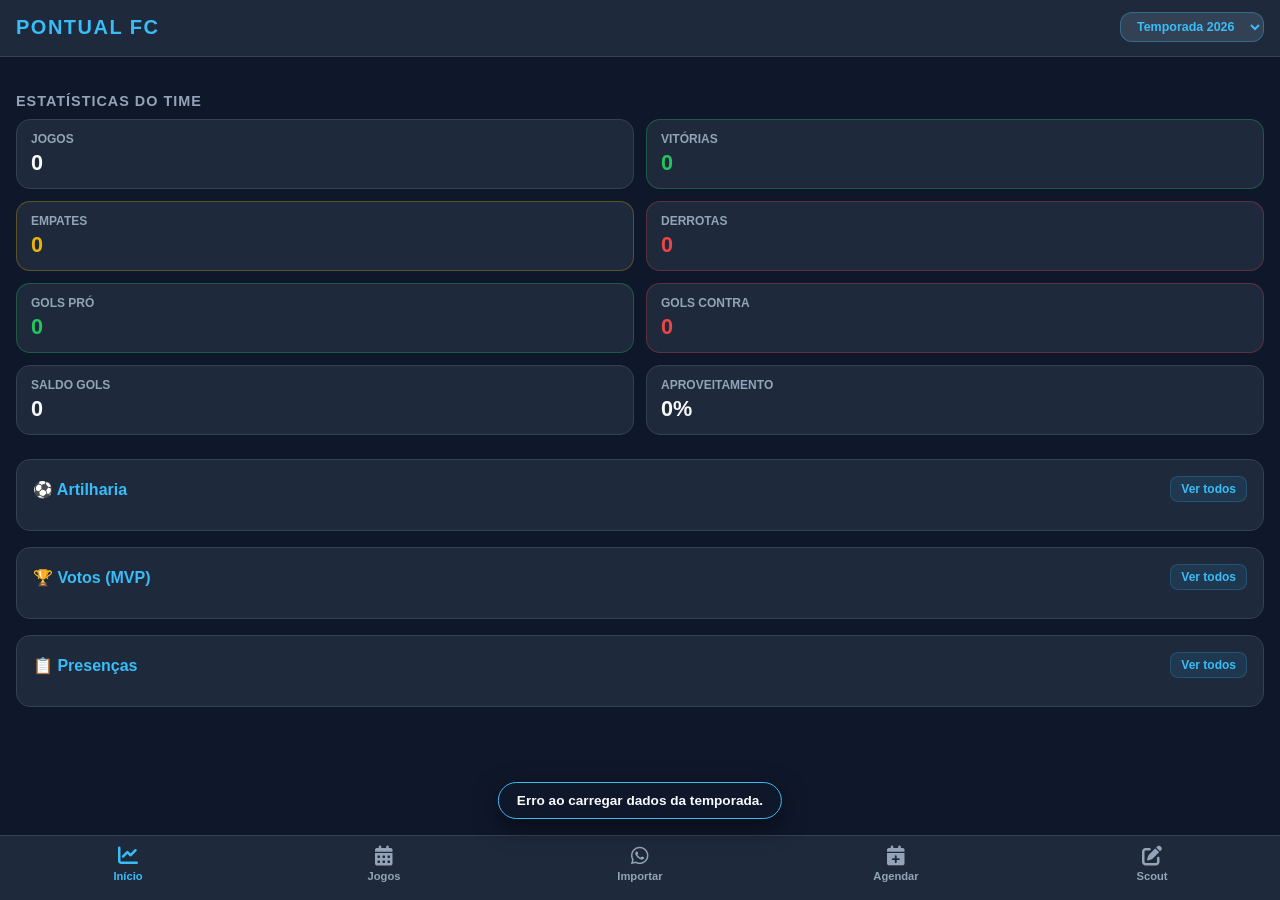
<file: index.html>
<!DOCTYPE html>
<html lang="pt-br">
<head>
    <meta charset="UTF-8">
    <meta name="viewport" content="width=device-width, initial-scale=1.0, maximum-scale=1.0, user-scalable=no, viewport-fit=cover">
    <title>Pontual FC App</title>

    <!-- Configuração PWA Geral & Android -->
    <link rel="manifest" href="manifest.json">
    <meta name="theme-color" content="#000000">

    <!-- Configuração PWA Específica para iPhone (iOS Safari) -->
    <meta name="apple-mobile-web-app-capable" content="yes">
    <meta name="apple-mobile-web-app-status-bar-style" content="black-translucent">
    <meta name="apple-mobile-web-app-title" content="Pontual FC">
    <link rel="apple-touch-icon" href="img/icon-640.png">

    <link rel="stylesheet" href="css/style.css">
    <link rel="stylesheet" href="https://cdnjs.cloudflare.com/ajax/libs/font-awesome/6.4.0/css/all.min.css">
</head>
<body>

    <!-- Header Nativo com Seletor de Temporada -->
    <header class="app-header">
        <span class="app-logo">PONTUAL FC</span>
        <div class="season-selector-wrapper">
            <select id="season-select" class="season-select" onchange="trocarTemporada(this.value)">
                <option value="2026">Temporada 2026</option>
                <option value="2027">Temporada 2027</option>
            </select>
        </div>
    </header>

    <!-- Conteúdo Principal Dinâmico -->
    <main class="app-content">

        <!-- ABA 1: DASHBOARD -->
        <section id="tab-dashboard" class="tab-page active">
            <div id="ultimo-jogo-container"></div>
            <div id="streak-container"></div>

            <div class="section-title">Estatísticas do Time</div>
            <div class="stats-grid">
                <div class="stat-card"><small>Jogos</small><span id="stat-total">0</span></div>
                <div class="stat-card win"><small>Vitórias</small><span id="stat-vitorias">0</span></div>
                <div class="stat-card draw"><small>Empates</small><span id="stat-empates">0</span></div>
                <div class="stat-card loss"><small>Derrotas</small><span id="stat-derrotas">0</span></div>
                <div class="stat-card win"><small>Gols Pró</small><span id="stat-gp">0</span></div>
                <div class="stat-card loss"><small>Gols Contra</small><span id="stat-gc">0</span></div>
                <div class="stat-card" id="card-sg"><small>Saldo Gols</small><span id="stat-sg">0</span></div>
                <div class="stat-card" id="card-aprov"><small>Aproveitamento</small><span id="stat-aprov">0%</span></div>
            </div>

            <div class="rankings-container">
                <div class="rank-card">
                    <div class="rank-header">
                        <h3>⚽ Artilharia</h3>
                        <button class="btn-see-more" onclick="abrirModalRanking('⚽ Artilharia', artilhariaCompleta)">Ver todos</button>
                    </div>
                    <table class="rank-table"><tbody id="lista-gols"></tbody></table>
                </div>

                <!-- Card oculto automaticamente se a temporada não tiver assistências -->
                <div class="rank-card" id="card-ranking-assist" style="display:none;">
                    <div class="rank-header">
                        <h3>👟 Assistências</h3>
                        <button class="btn-see-more" onclick="abrirModalRanking('👟 Assistências', assistenciasCompleta)">Ver todos</button>
                    </div>
                    <table class="rank-table"><tbody id="lista-assist"></tbody></table>
                </div>

                <div class="rank-card">
                    <div class="rank-header">
                        <h3>🏆 Votos (MVP)</h3>
                        <button class="btn-see-more" onclick="abrirModalRanking('🏆 Votos (MVP)', votosCompleta)">Ver todos</button>
                    </div>
                    <table class="rank-table"><tbody id="lista-votos"></tbody></table>
                </div>

                <div class="rank-card">
                    <div class="rank-header">
                        <h3>📋 Presenças</h3>
                        <button class="btn-see-more" onclick="abrirModalRanking('📋 Presenças', presencasCompleta)">Ver todos</button>
                    </div>
                    <table class="rank-table"><tbody id="lista-presencas"></tbody></table>
                </div>
            </div>
        </section>

		<!-- ABA 2: HISTÓRICO DE JOGOS + CONFRONTOS DIRETOS (H2H) -->
        <section id="tab-jogos" class="tab-page">
            <div class="filter-bar-grid">
                <select id="adversario-filter" onchange="filtrarJogos()">
                    <option value="todos">Todos os Adversários</option>
                </select>
                <select id="month-filter" onchange="filtrarJogos()">
                    <option value="todos">Todos os Meses</option>
                    <option value="01">Janeiro</option>
                    <option value="02">Fevereiro</option>
                    <option value="03">Março</option>
                    <option value="04">Abril</option>
                    <option value="05">Maio</option>
                    <option value="06">Junho</option>
                    <option value="07">Julho</option>
                    <option value="08">Agosto</option>
                    <option value="09">Setembro</option>
                    <option value="10">Outubro</option>
                    <option value="11">Novembro</option>
                    <option value="12">Dezembro</option>
                </select>
            </div>

			<!-- Card Dinâmico de Retrospecto Direto (aparece ao selecionar um adversário) -->
            <div id="h2h-summary-container"></div>
			
            <div id="lista-jogos-cards" class="games-list"></div>
        </section>

        <!-- ABA 3: IMPORTAR DO WHATSAPP -->
        <section id="tab-importar" class="tab-page">
            <!-- ETAPA 1: COLAR MENSAGENS -->
			<div id="wpp-step-input" class="form-card">
                <div class="wpp-header-title">
                    <i class="fa-brands fa-whatsapp"></i>
                    <div>
                        <h3>Importar Partida</h3>
                        <small>Cole as listas do grupo para gerar o scout</small>
                    </div>
                </div>

                <div class="form-group">
                    <div class="label-with-action">
                        <label>1. Lista de Confirmação</label>
                        <button type="button" class="btn-paste" onclick="colarClipboard('wpp-presenca')">
                            <i class="fa-regular fa-paste"></i> Colar
                        </button>
                    </div>
                    <textarea id="wpp-presenca" rows="9" placeholder="💛🖤 CONFIRMAÇÕES 41ª PARTIDA - TEMPORADA 2026 💛🖤&#10;&#10;⚽ Pontual X Barcelona ⚽&#10;Data e Hora - 19/11/2026 - 21 horas&#10;&#10;Confirmados:✅&#10;Goleiros:🧤&#10;1- Luiz&#10;&#10;Linha:⚽&#10;1- Vagner&#10;2- Deivid&#10;&#10;Treinador:🤵🏼‍♂️&#10;1- Rogério Baron"></textarea>
                </div>

                <div class="form-group">
                    <div class="label-with-action">
                        <label>2. Placar, Votos e Gols</label>
                        <button type="button" class="btn-paste" onclick="colarClipboard('wpp-scout')">
                            <i class="fa-regular fa-paste"></i> Colar
                        </button>
                    </div>
                    <textarea id="wpp-scout" rows="9" placeholder="Pontual 9 X 3 Barcelona&#10;&#10;Diego&#10;Luiz&#10;Pontual&#10;Rani&#10;&#10;Gols:&#10;Diego (2X)&#10;Rani (2X)&#10;Braun"></textarea>
                </div>

                <div class="button-stack">
                    <button type="button" class="btn btn-whatsapp" onclick="processarMensagensWhatsApp()">
                        <i class="fa-solid fa-wand-magic-sparkles"></i> Processar e Validar Dados
                    </button>
                    <button type="button" class="btn btn-secondary" onclick="limparImportacao()">Limpar Campos</button>
                </div>
            </div>

            <!-- ETAPA 2: TELA DE VALIDAÇÃO ANTES DE ENVIAR -->
            <div id="wpp-step-validate" style="display: none;">
                <div class="validation-banner">
                    <i class="fa-solid fa-shield-halved"></i>
                    <div>
                        <strong>Conferência antes de salvar</strong>
                        <small>Revise placar, presentes, gols e votos antes de enviar ao banco.</small>
                    </div>
                </div>

                <div id="wpp-alerts-container"></div>

                <div class="form-card" style="margin-bottom: 14px;">
                    <h3>Dados da Partida</h3>

                    <div class="form-group" id="wpp-existing-match-box" style="display:none;">
                        <label>Destino no Firebase</label>
                        <select id="wpp-target-key">
                            <option value="">+ Criar como Nova Partida</option>
                        </select>
                    </div>

                    <div class="grid-2-cols">
                        <div class="form-group">
                            <label>Data</label>
                            <input type="date" id="val-data" onchange="atualizarRodadaValidacao()">
                        </div>
                        <div class="form-group">
                            <label>Dia Semana</label>
                            <input type="text" id="val-dia" maxlength="3" placeholder="QUI">
                        </div>
                    </div>

                    <div class="form-group">
                        <label>Adversário</label>
                        <input type="text" id="val-visitante" placeholder="EX: BARCELONA">
                    </div>

                    <div class="form-group">
                        <label>Rodada</label>
                        <input type="text" id="val-rodada" placeholder="Ex: 41º Jogo da Temporada">
                    </div>

                    <div class="score-inputs" style="margin-top: 12px; margin-bottom: 8px;">
                        <div class="score-field">
                            <label>PONTUAL</label>
                            <input type="number" id="val-gp" value="0" onchange="atualizarResultadoValidacao()">
                        </div>
                        <span class="vs-divider">X</span>
                        <div class="score-field">
                            <label>ADV</label>
                            <input type="number" id="val-gc" value="0" onchange="atualizarResultadoValidacao()">
                        </div>
                    </div>

                    <div class="form-group" style="margin-bottom: 0;">
                        <label>Resultado Computado</label>
                        <select id="val-resultado">
                            <option value="vitoria">Vitória</option>
                            <option value="empate">Empate</option>
                            <option value="derrota">Derrota</option>
                        </select>
                    </div>
                </div>

                <div class="form-card">
                    <div class="rank-header">
                        <h3>Elenco & Scout (<span id="val-count-presentes">0</span> presentes)</h3>
                        <span id="val-pontual-badge" class="round-badge" style="display:none;">+0 Pontual</span>
                    </div>

                    <div class="add-player-bar">
                        <input type="text" id="val-novo-jogador" placeholder="Adicionar jogador...">
                        <button type="button" onclick="adicionarJogadorValidacao()" class="btn btn-small">+</button>
                    </div>

                    <div id="val-players-list" class="val-players-container"></div>

                    <div class="button-stack">
                        <button type="button" id="btnConfirmarImportacao" class="btn btn-whatsapp" onclick="confirmarEnvioImportacao()">
                            <i class="fa-solid fa-cloud-arrow-up"></i> Confirmar e Salvar no Firebase
                        </button>
                        <button type="button" class="btn btn-secondary" onclick="voltarParaEdicaoTexto()">
                            <i class="fa-solid fa-arrow-left"></i> Voltar e Editar Texto
                        </button>
                    </div>
                </div>
            </div>
        </section>

        <!-- ABA 4: AGENDAR / EDITAR PARTIDA -->
        <section id="tab-agendar" class="tab-page">
            <div class="form-card">
                <h3 id="form-title">Novo Agendamento</h3>

                <div class="form-group">
                    <label>Editar jogo já existente?</label>
                    <select id="select-jogos" onchange="carregarDadosJogo(this.value)">
                        <option value="">-- NOVO CADASTRO --</option>
                    </select>
                </div>

                <div class="form-group">
                    <label>Data da Partida</label>
                    <input type="date" id="data" onchange="gerarRodadaAutomatica()">
                </div>

                <div class="form-group">
                    <label>Nome do Adversário</label>
                    <input type="text" id="visitante" placeholder="Ex: MALA FC">
                </div>

                <div class="form-group">
                    <label>Rodada / Identificação</label>
                    <input type="text" id="rodada" placeholder="Ex: 1º Jogo da Temporada">
                </div>

                <div class="button-stack">
                    <button class="btn btn-primary" id="btnSalvar" onclick="salvarNoBanco()">Agendar Partida</button>
                    <button class="btn btn-secondary" onclick="resetForm()">Limpar Formulário</button>
                    <button class="btn btn-danger" id="btnExcluir" style="display:none;" onclick="excluirJogo()">Excluir Partida</button>
                </div>
            </div>
        </section>

        <!-- ABA 5: LANÇAR SCOUT / RESULTADOS -->
        <section id="tab-scout" class="tab-page">
            <div class="form-card">
                <h3>Lançar Placar & Scout</h3>

                <div class="form-group">
                    <label>Selecione a Partida</label>
                    <select id="sel-jogo" onchange="puxarDadosExistentes(this.value)">
                        <option value="">Carregando partidas...</option>
                    </select>
                </div>

                <div class="score-inputs">
                    <div class="score-field">
                        <label>PONTUAL</label>
                        <input type="number" id="gp" value="0">
                    </div>
                    <span class="vs-divider">X</span>
                    <div class="score-field">
                        <label>ADV</label>
                        <input type="number" id="gc" value="0">
                    </div>
                </div>

                <div class="form-group">
                    <label>Resultado Final</label>
                    <select id="status-jogo">
                        <option value="vitoria">Vitória</option>
                        <option value="empate">Empate</option>
                        <option value="derrota">Derrota</option>
                    </select>
                </div>

                <div class="add-player-bar">
                    <input type="text" id="novo-jogador-nome" placeholder="Jogador Extra">
                    <button onclick="adicionarJogador()" class="btn btn-small">+</button>
                </div>

                <div class="scout-table-wrapper">
                    <table class="scout-table">
                        <thead>
                            <tr>
                                <th>✔</th>
                                <th>Jogador</th>
                                <th>Gols</th>
                                <th>Ast</th>
                                <th>Votos</th>
                            </tr>
                        </thead>
                        <tbody id="elenco"></tbody>
                    </table>
                </div>

                <button id="btnSalvarScout" onclick="salvarResultado()" class="btn btn-primary full-width">Salvar Scout no Firebase</button>
            </div>
        </section>

    </main>

    <!-- Bottom Sheet Modal (Rankings Completos) -->
    <div id="modal-bottom-sheet" class="bottom-sheet-overlay" onclick="fecharModalRanking(event)">
        <div class="bottom-sheet-content">
            <div class="sheet-handle"></div>
            <div class="sheet-header">
                <h3 id="modal-ranking-titulo">Ranking Completo</h3>
                <button class="btn-close-sheet" onclick="fecharModalRanking(null, true)">&times;</button>
            </div>
            <div class="sheet-body">
                <table class="rank-table">
                    <tbody id="modal-ranking-corpo"></tbody>
                </table>
            </div>
        </div>
    </div>
	
	<!-- Bottom Sheet Modal (Ficha Individual do Jogador) -->
    <div id="modal-player-sheet" class="bottom-sheet-overlay" onclick="fecharFichaJogador(event)">
        <div class="bottom-sheet-content">
            <div class="sheet-handle"></div>
            <div class="sheet-header">
                <div class="player-sheet-title">
                    <div class="player-avatar" id="player-sheet-avatar">PF</div>
                    <div>
                        <h3 id="player-sheet-nome">JOGADOR</h3>
                        <small id="player-sheet-sub">Temporada 2026</small>
                    </div>
                </div>
                <button class="btn-close-sheet" onclick="fecharFichaJogador(null, true)">&times;</button>
            </div>
            <div class="sheet-body" id="player-sheet-body"></div>
        </div>
    </div>

    <!-- Toast Nativo de Feedback -->
    <div id="app-toast" class="app-toast"></div>

    <!-- Bottom Navigation Bar -->
    <nav class="bottom-nav">
        <button class="nav-btn active" onclick="switchTab('tab-dashboard', this)">
            <i class="fa-solid fa-chart-line"></i>
            <span>Início</span>
        </button>
        <button class="nav-btn" onclick="switchTab('tab-jogos', this)">
            <i class="fa-solid fa-calendar-days"></i>
            <span>Jogos</span>
        </button>
        <button class="nav-btn" onclick="switchTab('tab-importar', this)">
            <i class="fa-brands fa-whatsapp"></i>
            <span>Importar</span>
        </button>
        <button class="nav-btn" onclick="switchTab('tab-agendar', this)">
            <i class="fa-solid fa-calendar-plus"></i>
            <span>Agendar</span>
        </button>
        <button class="nav-btn" onclick="switchTab('tab-scout', this)">
            <i class="fa-solid fa-pen-to-square"></i>
            <span>Scout</span>
        </button>
    </nav>

    <script src="js/app.js"></script>
    <script>
        if ('serviceWorker' in navigator) {
            window.addEventListener('load', () => {
                navigator.serviceWorker.register('./sw.js')
                    .catch(err => console.error('Erro ao registrar SW:', err));
            });
        }
    </script>
</body>
</html>
</file>
<file: css/style.css>
:root {
  --bg-color: #0f172a;
  --card-bg: #1e293b;
  --accent: #38bdf8;
  --accent-glow: rgba(56, 189, 248, 0.15);
  --text-main: #f8fafc;
  --text-muted: #94a3b8;
  --win: #22c55e;
  --draw: #eab308;
  --loss: #ef4444;
  --border-color: #334155;
  --nav-height: 65px;
}

* {
  box-sizing: border-box;
  margin: 0;
  padding: 0;
  font-family: -apple-system, BlinkMacSystemFont, "Segoe UI", Roboto, Helvetica,
    Arial, sans-serif;
  -webkit-tap-highlight-color: transparent;
}

body {
  background-color: var(--bg-color);
  color: var(--text-main);
  display: flex;
  flex-direction: column;
  height: 100vh;
  overflow: hidden;
}

/* ============================================================ */
/* HEADER NATIVO & SELETOR DE TEMPORADA                         */
/* ============================================================ */
.app-header {
  background: var(--card-bg);
  padding: 14px 16px;
  display: flex;
  justify-content: space-between;
  align-items: center;
  border-bottom: 1px solid var(--border-color);
  padding-top: calc(14px + env(safe-area-inset-top));
}

.app-logo {
  font-weight: 800;
  font-size: 1.25rem;
  letter-spacing: 1.5px;
  color: var(--accent);
  text-transform: uppercase;
}

.season-select {
  background: var(--border-color);
  color: var(--accent);
  border: 1px solid rgba(56, 189, 248, 0.35);
  padding: 6px 12px;
  border-radius: 12px;
  font-size: 0.78rem;
  font-weight: 800;
  width: auto;
  cursor: pointer;
}

/* ============================================================ */
/* CONTEÚDO E PÁGINAS (ABAS)                                   */
/* ============================================================ */
.app-content {
  flex: 1;
  overflow-y: auto;
  padding: 16px;
  padding-bottom: calc(var(--nav-height) + 28px);
}

.tab-page {
  display: none;
}

.tab-page.active {
  display: block;
  animation: fadeIn 0.25s ease-in-out;
}

@keyframes fadeIn {
  from {
    opacity: 0;
    transform: translateY(8px);
  }
  to {
    opacity: 1;
    transform: translateY(0);
  }
}

.section-title {
  font-size: 0.9rem;
  font-weight: 700;
  text-transform: uppercase;
  letter-spacing: 1px;
  color: var(--text-muted);
  margin: 20px 0 10px 0;
}

.section-title:first-child {
  margin-top: 0;
}

/* ============================================================ */
/* DASHBOARD CARDS & SEQUÊNCIA                                  */
/* ============================================================ */
.last-game-card {
  background: linear-gradient(135deg, #1e293b 0%, #0f172a 100%);
  border: 1px solid var(--accent);
  border-radius: 16px;
  padding: 16px;
  text-align: center;
  margin-bottom: 12px;
}

.last-game-card small {
  color: var(--text-muted);
  font-size: 0.75rem;
  text-transform: uppercase;
}

.last-game-info {
  display: flex;
  justify-content: space-between;
  align-items: center;
  margin: 14px 0;
}

.lg-team {
  font-weight: 700;
  font-size: 0.95rem;
  flex: 1;
}

.lg-score {
  font-size: 1.6rem;
  font-weight: 800;
  color: var(--accent);
  padding: 0 12px;
}

.mvp-badge {
  background: rgba(234, 179, 8, 0.15);
  color: var(--draw);
  border: 1px solid rgba(234, 179, 8, 0.3);
  padding: 6px 14px;
  border-radius: 20px;
  display: inline-block;
  font-size: 0.8rem;
  font-weight: 700;
}

.streak-banner {
  background: var(--card-bg);
  border: 1px solid var(--border-color);
  border-radius: 12px;
  padding: 10px 14px;
  margin-bottom: 18px;
  display: flex;
  justify-content: space-between;
  align-items: center;
  font-size: 0.82rem;
}

.streak-dots {
  display: flex;
  gap: 5px;
}

.streak-dot {
  width: 22px;
  height: 22px;
  border-radius: 6px;
  font-size: 0.7rem;
  font-weight: 800;
  display: flex;
  align-items: center;
  justify-content: center;
  color: #0f172a;
}

.streak-dot.vitoria {
  background: var(--win);
}

.streak-dot.empate {
  background: var(--draw);
}

.streak-dot.derrota {
  background: var(--loss);
  color: #ffffff;
}

.stats-grid {
  display: grid;
  grid-template-columns: repeat(2, 1fr);
  gap: 12px;
  margin-bottom: 24px;
}

.stat-card {
  background: var(--card-bg);
  border: 1px solid var(--border-color);
  border-radius: 14px;
  padding: 12px 14px;
  display: flex;
  flex-direction: column;
}

.stat-card small {
  color: var(--text-muted);
  font-size: 0.75rem;
  font-weight: 600;
  text-transform: uppercase;
}

.stat-card span {
  font-size: 1.35rem;
  font-weight: 800;
  color: var(--text-main);
  margin-top: 4px;
}

.stat-card.win span {
  color: var(--win);
}

.stat-card.draw span {
  color: var(--draw);
}

.stat-card.loss span {
  color: var(--loss);
}

.stat-card.win {
  border-color: rgba(34, 197, 94, 0.3);
}

.stat-card.draw {
  border-color: rgba(234, 179, 8, 0.3);
}

.stat-card.loss {
  border-color: rgba(239, 68, 68, 0.3);
}

/* ============================================================ */
/* RANKINGS, MÉDIAS, ASSIDUIDADE E SELO MVP                     */
/* ============================================================ */
.rankings-container {
  display: flex;
  flex-direction: column;
  gap: 16px;
}

.rank-card {
  background: var(--card-bg);
  border-radius: 14px;
  padding: 16px;
  border: 1px solid var(--border-color);
}

.rank-header {
  display: flex;
  justify-content: space-between;
  align-items: center;
  margin-bottom: 12px;
}

.rank-header h3 {
  font-size: 1rem;
  font-weight: 700;
  color: var(--accent);
  margin: 0 !important;
}

.btn-see-more {
  background: rgba(56, 189, 248, 0.1);
  border: 1px solid rgba(56, 189, 248, 0.2);
  color: var(--accent);
  font-size: 0.75rem;
  font-weight: 700;
  cursor: pointer;
  padding: 5px 10px;
  border-radius: 8px;
}

.rank-table {
  width: 100%;
  border-collapse: collapse;
}

.rank-table td {
  padding: 10px 0;
  border-bottom: 1px solid var(--border-color);
  font-size: 0.9rem;
}

.rank-table tr:last-child td {
  border: none;
}

.rank-table .val {
  text-align: right;
  font-weight: 800;
  color: var(--text-main);
  vertical-align: middle;
  white-space: nowrap;
}

.rank-pos {
  width: 28px;
  color: var(--accent);
  font-size: 0.82rem;
  font-weight: 800;
  vertical-align: middle;
}

.rank-player-main {
  display: flex;
  align-items: center;
  flex-wrap: wrap;
  gap: 6px;
  font-size: 0.9rem;
  color: var(--text-main);
}

.rank-player-sub {
  display: block;
  font-size: 0.72rem;
  color: var(--text-muted);
  margin-top: 2px;
}

.rank-mvp-pill {
  background: rgba(234, 179, 8, 0.15);
  color: var(--draw);
  border: 1px solid rgba(234, 179, 8, 0.35);
  font-size: 0.68rem;
  font-weight: 700;
  padding: 1px 7px;
  border-radius: 10px;
}

.rank-perc-pill {
  background: rgba(34, 197, 94, 0.14);
  color: var(--win);
  border: 1px solid rgba(34, 197, 94, 0.3);
  font-size: 0.68rem;
  font-weight: 700;
  padding: 1px 7px;
  border-radius: 10px;
}

/* ============================================================ */
/* BOTTOM SHEET MODAL (ANDROID MATERIAL DESIGN)               */
/* ============================================================ */
.bottom-sheet-overlay {
  position: fixed;
  top: 0;
  left: 0;
  right: 0;
  bottom: 0;
  background: rgba(0, 0, 0, 0.65);
  backdrop-filter: blur(4px);
  z-index: 999;
  display: flex;
  justify-content: center;
  align-items: flex-end;
  opacity: 0;
  pointer-events: none;
  transition: opacity 0.25s ease;
}

.bottom-sheet-overlay.active {
  opacity: 1;
  pointer-events: auto;
}

.bottom-sheet-content {
  background: var(--card-bg);
  width: 100%;
  max-width: 600px;
  max-height: 80vh;
  border-top-left-radius: 20px;
  border-top-right-radius: 20px;
  padding: 12px 20px 24px 20px;
  display: flex;
  flex-direction: column;
  transform: translateY(100%);
  transition: transform 0.3s cubic-bezier(0, 0, 0.2, 1);
}

.bottom-sheet-overlay.active .bottom-sheet-content {
  transform: translateY(0);
}

.sheet-handle {
  width: 36px;
  height: 4px;
  background: var(--border-color);
  border-radius: 2px;
  margin: 0 auto 12px auto;
}

.sheet-header {
  display: flex;
  justify-content: space-between;
  align-items: center;
  padding-bottom: 12px;
  border-bottom: 1px solid var(--border-color);
}

.sheet-header h3 {
  font-size: 1.1rem;
  color: var(--accent);
}

.btn-close-sheet {
  background: none;
  border: none;
  color: var(--text-muted);
  font-size: 1.6rem;
  cursor: pointer;
}

.sheet-body {
  overflow-y: auto;
  margin-top: 10px;
  padding-bottom: calc(20px + env(safe-area-inset-bottom));
}

/* ============================================================ */
/* CARDS DE JOGOS (HISTÓRICO)                                  */
/* ============================================================ */
.filter-bar {
  margin-bottom: 20px;
}

.filter-bar select {
  width: 100%;
}

.empty-state {
  text-align: center;
  color: var(--text-muted);
  padding: 40px 20px;
}

.empty-state i {
  font-size: 2rem;
  margin-bottom: 10px;
  display: block;
}

.game-card-match {
  background: var(--card-bg);
  border-radius: 16px;
  margin-bottom: 14px;
  border: 1px solid var(--border-color);
  overflow: hidden;
}

.game-card-match.vitoria {
  border-left: 5px solid var(--win);
}

.game-card-match.empate {
  border-left: 5px solid var(--draw);
}

.game-card-match.derrota {
  border-left: 5px solid var(--loss);
}

.game-card-match.upcoming {
  border-left: 5px solid var(--accent);
}

.match-card-header {
  padding: 14px 16px;
  cursor: pointer;
}

.match-meta {
  display: flex;
  justify-content: space-between;
  align-items: center;
  margin-bottom: 10px;
}

.round-badge {
  background: rgba(56, 189, 248, 0.1);
  color: var(--accent);
  font-size: 0.72rem;
  font-weight: 700;
  padding: 3px 8px;
  border-radius: 6px;
}

.date-badge {
  color: var(--text-muted);
  font-size: 0.75rem;
  display: flex;
  align-items: center;
  gap: 4px;
}

.scoreboard-row {
  display: flex;
  align-items: center;
  justify-content: space-between;
  padding: 6px 0;
}

.team-name {
  font-size: 0.95rem;
  font-weight: 700;
  flex: 1;
}

.team-name.home {
  text-align: right;
  padding-right: 10px;
}

.team-name.away {
  text-align: left;
  padding-left: 10px;
}

.score-display {
  background: var(--bg-color);
  border: 1px solid var(--border-color);
  padding: 6px 14px;
  border-radius: 10px;
  font-size: 1.2rem;
  font-weight: 800;
  display: flex;
  align-items: center;
  gap: 6px;
}

.score-display.finished {
  color: var(--accent);
}

.score-display small {
  font-size: 0.75rem;
  color: var(--text-muted);
}

.expand-indicator {
  text-align: center;
  margin-top: 8px;
  color: var(--text-muted);
  font-size: 0.75rem;
}

.expand-indicator i {
  transition: transform 0.25s ease;
}

/* DETALHES EXPANDÍVEIS DO JOGO */
.match-details-panel {
  display: none;
  background: rgba(15, 23, 42, 0.6);
  border-top: 1px solid var(--border-color);
  padding: 14px;
}

.match-details-panel.opened {
  display: block;
  animation: fadeIn 0.2s ease-in-out;
}

.detail-tabs {
  display: flex;
  gap: 6px;
  overflow-x: auto;
  padding-bottom: 10px;
  margin-bottom: 12px;
  border-bottom: 1px solid var(--border-color);
}

.pill-btn {
  background: var(--card-bg);
  border: 1px solid var(--border-color);
  color: var(--text-muted);
  padding: 6px 12px;
  border-radius: 20px;
  font-size: 0.75rem;
  font-weight: 700;
  cursor: pointer;
}

.pill-btn.active {
  background: var(--accent);
  color: #0f172a;
  border-color: var(--accent);
}

.subtab-content {
  display: none;
}

.subtab-content.active {
  display: block;
}

.scout-list {
  list-style: none;
  padding: 0;
  margin: 0;
}

.scout-list li {
  display: flex;
  justify-content: space-between;
  padding: 8px 4px;
  font-size: 0.85rem;
  border-bottom: 1px solid rgba(51, 65, 85, 0.4);
}

.scout-list li strong {
  color: var(--accent);
  font-weight: 800;
}

.scout-list li:last-child {
  border-bottom: none;
}

.scout-list li.empty-item {
  color: var(--text-muted);
  font-size: 0.8rem;
  justify-content: center;
}

.mvp-highlight {
  display: flex;
  align-items: center;
  gap: 12px;
  background: rgba(234, 179, 8, 0.1);
  border: 1px solid rgba(234, 179, 8, 0.3);
  padding: 12px;
  border-radius: 12px;
}

.mvp-highlight i {
  font-size: 1.5rem;
  color: var(--draw);
}

.mvp-highlight small {
  display: block;
  color: var(--text-muted);
  font-size: 0.7rem;
  text-transform: uppercase;
}

.mvp-highlight strong {
  color: var(--text-main);
  font-size: 0.95rem;
}

.presence-chips-container {
  display: flex;
  flex-wrap: wrap;
  gap: 6px;
}

.player-tag {
  background: var(--card-bg);
  border: 1px solid var(--border-color);
  color: var(--text-main);
  font-size: 0.75rem;
  font-weight: 600;
  padding: 4px 10px;
  border-radius: 12px;
}

.btn-share-match {
  margin-top: 12px;
  width: 100%;
  background: rgba(37, 211, 102, 0.12);
  border: 1px solid rgba(37, 211, 102, 0.35);
  color: #4ade80;
  padding: 8px 12px;
  border-radius: 10px;
  font-size: 0.78rem;
  font-weight: 700;
  cursor: pointer;
  display: flex;
  align-items: center;
  justify-content: center;
  gap: 6px;
}

/* ============================================================ */
/* FORMULÁRIOS E INPUTS                                        */
/* ============================================================ */
.form-card {
  background: var(--card-bg);
  padding: 18px;
  border-radius: 16px;
  border: 1px solid var(--border-color);
}

.form-card h3 {
  font-size: 1.1rem;
  color: var(--accent);
  margin-bottom: 16px;
}

.form-group {
  margin-bottom: 14px;
}

.form-group label {
  display: block;
  font-size: 0.8rem;
  font-weight: 600;
  color: var(--text-muted);
  margin-bottom: 6px;
  text-transform: uppercase;
}

input,
select,
textarea {
  width: 100%;
  padding: 12px 14px;
  background: var(--bg-color);
  border: 1px solid var(--border-color);
  border-radius: 10px;
  color: var(--text-main);
  font-size: 0.95rem;
  outline: none;
  font-family: inherit;
}

textarea {
  font-size: 0.9rem;
  line-height: 1.4;
  resize: vertical;
}

input:focus,
select:focus {
  border-color: var(--accent);
}

textarea:focus {
  border-color: #25d366;
}

.button-stack {
  display: flex;
  flex-direction: column;
  gap: 10px;
  margin-top: 18px;
}

.btn {
  padding: 14px;
  border-radius: 10px;
  border: none;
  font-weight: 700;
  font-size: 0.95rem;
  cursor: pointer;
  text-align: center;
}

.btn-primary {
  background: var(--accent);
  color: #0f172a;
}

.btn-secondary {
  background: var(--border-color);
  color: var(--text-main);
}

.btn-danger {
  background: var(--loss);
  color: #ffffff;
}

.btn-small {
  padding: 10px 18px;
  width: auto;
}

.full-width {
  width: 100%;
  margin-top: 16px;
}

/* ============================================================ */
/* IMPORTAÇÃO WHATSAPP & TELA DE VALIDAÇÃO (MOBILE / ANDROID)   */
/* ============================================================ */
.wpp-header-title {
  display: flex;
  align-items: center;
  gap: 12px;
  margin-bottom: 18px;
  padding-bottom: 12px;
  border-bottom: 1px solid var(--border-color);
}

.wpp-header-title i {
  font-size: 1.8rem;
  color: #25d366;
  background: rgba(37, 211, 102, 0.12);
  padding: 10px;
  border-radius: 12px;
}

.wpp-header-title h3 {
  margin-bottom: 2px !important;
  color: var(--text-main);
}

.wpp-header-title small {
  color: var(--text-muted);
  font-size: 0.78rem;
}

.label-with-action {
  display: flex;
  justify-content: space-between;
  align-items: center;
  margin-bottom: 6px;
}

.label-with-action label {
  margin-bottom: 0 !important;
}

.btn-paste {
  background: rgba(56, 189, 248, 0.12);
  border: 1px solid rgba(56, 189, 248, 0.25);
  color: var(--accent);
  font-size: 0.72rem;
  font-weight: 700;
  padding: 4px 10px;
  border-radius: 6px;
  cursor: pointer;
  display: flex;
  align-items: center;
  gap: 5px;
}

.btn-whatsapp {
  background: #25d366;
  color: #091e12;
  display: flex;
  align-items: center;
  justify-content: center;
  gap: 8px;
}

.btn-whatsapp:active {
  opacity: 0.9;
  transform: scale(0.99);
}

.validation-banner {
  background: rgba(56, 189, 248, 0.1);
  border: 1px solid rgba(56, 189, 248, 0.35);
  border-radius: 14px;
  padding: 12px 14px;
  display: flex;
  align-items: center;
  gap: 12px;
  margin-bottom: 14px;
}

.validation-banner i {
  font-size: 1.4rem;
  color: var(--accent);
}

.validation-banner strong {
  display: block;
  font-size: 0.9rem;
  color: var(--text-main);
}

.validation-banner small {
  color: var(--text-muted);
  font-size: 0.78rem;
}

.wpp-alert {
  padding: 10px 12px;
  border-radius: 10px;
  font-size: 0.8rem;
  margin-bottom: 12px;
  display: flex;
  align-items: flex-start;
  gap: 8px;
  line-height: 1.35;
}

.wpp-alert.warning {
  background: rgba(234, 179, 8, 0.12);
  border: 1px solid rgba(234, 179, 8, 0.4);
  color: #fde047;
}

.wpp-alert.info {
  background: rgba(56, 189, 248, 0.12);
  border: 1px solid rgba(56, 189, 248, 0.35);
  color: #bae6fd;
}

.grid-2-cols {
  display: grid;
  grid-template-columns: 2fr 1fr;
  gap: 10px;
}

.val-players-container {
  display: flex;
  flex-direction: column;
  gap: 10px;
  margin-top: 10px;
}

.val-player-card {
  background: var(--bg-color);
  border: 1px solid var(--border-color);
  border-radius: 12px;
  padding: 10px 12px;
  transition: opacity 0.2s, border-color 0.2s;
}

.val-player-card.present {
  border-color: rgba(34, 197, 94, 0.45);
}

.val-player-card.absent {
  opacity: 0.52;
}

.val-player-top {
  display: flex;
  justify-content: space-between;
  align-items: center;
  margin-bottom: 8px;
}

.val-player-check {
  display: flex;
  align-items: center;
  gap: 10px;
  cursor: pointer;
}

.val-player-check input[type="checkbox"] {
  width: 20px;
  height: 20px;
  accent-color: var(--win);
}

.val-player-name {
  font-weight: 700;
  font-size: 0.92rem;
  color: var(--text-main);
}

.tag-extra {
  font-size: 0.65rem;
  background: rgba(234, 179, 8, 0.2);
  color: var(--draw);
  padding: 2px 6px;
  border-radius: 6px;
  font-weight: 700;
}

.val-player-stats {
  display: grid;
  grid-template-columns: repeat(3, 1fr);
  gap: 8px;
}

.stepper-box {
  background: var(--card-bg);
  border: 1px solid var(--border-color);
  border-radius: 8px;
  padding: 4px 6px;
  text-align: center;
}

.stepper-box small {
  display: block;
  font-size: 0.65rem;
  color: var(--text-muted);
  text-transform: uppercase;
  font-weight: 700;
  margin-bottom: 3px;
}

.stepper-controls {
  display: flex;
  align-items: center;
  justify-content: space-between;
}

.stepper-controls button {
  background: var(--border-color);
  border: none;
  color: var(--text-main);
  width: 24px;
  height: 24px;
  border-radius: 6px;
  font-weight: 800;
  font-size: 0.95rem;
  cursor: pointer;
}

.stepper-controls span {
  font-weight: 800;
  font-size: 0.9rem;
  color: var(--accent);
  min-width: 18px;
}

/* ============================================================ */
/* SCOUT FORM                                                  */
/* ============================================================ */
.score-inputs {
  display: flex;
  align-items: center;
  justify-content: space-between;
  gap: 12px;
  margin-bottom: 16px;
}

.score-field {
  text-align: center;
  flex: 1;
}

.score-field label {
  display: block;
  font-size: 0.75rem;
  font-weight: 700;
  color: var(--text-muted);
  margin-bottom: 6px;
}

.score-field input {
  text-align: center;
  font-size: 1.5rem;
  font-weight: 800;
}

.vs-divider {
  font-weight: 800;
  font-size: 1.2rem;
  color: var(--text-muted);
  margin-top: 16px;
}

.add-player-bar {
  display: flex;
  gap: 8px;
  margin-bottom: 16px;
}

.scout-table-wrapper {
  overflow-x: auto;
  margin-top: 12px;
}

.scout-table {
  width: 100%;
  border-collapse: collapse;
  text-align: center;
}

.scout-table th {
  font-size: 0.75rem;
  font-weight: 700;
  color: var(--text-muted);
  padding-bottom: 8px;
  text-transform: uppercase;
}

.scout-table td {
  padding: 8px 4px;
  border-bottom: 1px solid var(--border-color);
}

.scout-table input[type="number"] {
  width: 48px;
  padding: 6px;
  text-align: center;
}

/* ============================================================ */
/* TOAST & BOTTOM NAVIGATION BAR                                */
/* ============================================================ */
.app-toast {
  position: fixed;
  bottom: calc(var(--nav-height) + 16px);
  left: 50%;
  transform: translateX(-50%) translateY(20px);
  background: #0f172a;
  color: #f8fafc;
  border: 1px solid var(--accent);
  padding: 10px 18px;
  border-radius: 24px;
  font-size: 0.85rem;
  font-weight: 600;
  box-shadow: 0 8px 24px rgba(0, 0, 0, 0.5);
  opacity: 0;
  pointer-events: none;
  transition: all 0.25s ease;
  z-index: 1200;
  white-space: nowrap;
}

.app-toast.show {
  opacity: 1;
  transform: translateX(-50%) translateY(0);
}

.bottom-nav {
  position: fixed;
  bottom: 0;
  left: 0;
  right: 0;
  height: var(--nav-height);
  background: var(--card-bg);
  display: flex;
  justify-content: space-around;
  align-items: center;
  border-top: 1px solid var(--border-color);
  padding-bottom: env(safe-area-inset-bottom);
  z-index: 100;
}

.nav-btn {
  background: none;
  border: none;
  color: var(--text-muted);
  display: flex;
  flex-direction: column;
  align-items: center;
  font-size: 0.7rem;
  font-weight: 600;
  gap: 4px;
  flex: 1;
  cursor: pointer;
}

.nav-btn i {
  font-size: 1.25rem;
}

.nav-btn.active {
  color: var(--accent);
}

/* ============================================================ */
/* FICHA INDIVIDUAL DO JOGADOR (BOTTOM SHEET)                   */
/* ============================================================ */
.clickable-player {
  cursor: pointer;
}

.clickable-player:active {
  opacity: 0.7;
}

.player-sheet-title {
  display: flex;
  align-items: center;
  gap: 12px;
}

.player-avatar {
  width: 42px;
  height: 42px;
  border-radius: 12px;
  background: rgba(56, 189, 248, 0.15);
  border: 1px solid rgba(56, 189, 248, 0.4);
  color: var(--accent);
  font-weight: 800;
  font-size: 1rem;
  display: flex;
  align-items: center;
  justify-content: center;
}

.player-sheet-title h3 {
  margin: 0 !important;
  font-size: 1.05rem;
  color: var(--text-main);
}

.player-sheet-title small {
  color: var(--text-muted);
  font-size: 0.75rem;
}

.player-stats-grid {
  display: grid;
  grid-template-columns: repeat(2, 1fr);
  gap: 10px;
  margin-bottom: 16px;
}

.p-stat-box {
  background: var(--bg-color);
  border: 1px solid var(--border-color);
  border-radius: 12px;
  padding: 10px 12px;
}

.p-stat-box small {
  display: block;
  font-size: 0.7rem;
  color: var(--text-muted);
  text-transform: uppercase;
  font-weight: 700;
}

.p-stat-box strong {
  display: block;
  font-size: 1.25rem;
  font-weight: 800;
  color: var(--text-main);
  margin-top: 2px;
}

.p-stat-box span {
  display: block;
  font-size: 0.72rem;
  color: var(--accent);
  margin-top: 2px;
  font-weight: 600;
}

.player-winrate-card {
  background: var(--bg-color);
  border: 1px solid var(--border-color);
  border-radius: 12px;
  padding: 12px;
  margin-bottom: 16px;
}

.pw-header {
  display: flex;
  justify-content: space-between;
  align-items: center;
  margin-bottom: 8px;
}

.pw-header small {
  font-size: 0.72rem;
  font-weight: 700;
  text-transform: uppercase;
  color: var(--text-muted);
}

.pw-header strong {
  font-size: 0.95rem;
  color: var(--win);
}

.pw-bar {
  height: 8px;
  background: var(--card-bg);
  border-radius: 6px;
  overflow: hidden;
  display: flex;
  margin-bottom: 8px;
}

.pw-seg-win  { background: var(--win); }
.pw-seg-draw { background: var(--draw); }
.pw-seg-loss { background: var(--loss); }

.pw-legend {
  display: flex;
  justify-content: space-between;
  font-size: 0.75rem;
  color: var(--text-muted);
  font-weight: 600;
}

.player-recent-list {
  list-style: none;
  padding: 0;
  margin: 0;
}

.player-recent-list li {
  display: flex;
  justify-content: space-between;
  align-items: center;
  padding: 8px 10px;
  background: var(--bg-color);
  border: 1px solid var(--border-color);
  border-radius: 10px;
  margin-bottom: 6px;
  font-size: 0.8rem;
}

.pr-result-tag {
  font-size: 0.68rem;
  font-weight: 800;
  padding: 2px 7px;
  border-radius: 6px;
  color: #0f172a;
}

.pr-result-tag.vitoria { 
  background: var(--win);
}

.pr-result-tag.empate  { 
  background: var(--draw);
}

.pr-result-tag.derrota { 
  background: var(--loss); color: #fff;
}

/* ============================================================ */
/* HISTÓRICO DE CONFRONTOS DIRETOS (HEAD-TO-HEAD)               */
/* ============================================================ */
.filter-bar-grid {
  display: grid;
  grid-template-columns: 1.3fr 1fr;
  gap: 10px;
  margin-bottom: 16px;
}

.h2h-card {
  background: linear-gradient(135deg, #1e293b 0%, #0f172a 100%);
  border: 1px solid var(--accent);
  border-radius: 16px;
  padding: 14px 16px;
  margin-bottom: 16px;
  animation: fadeIn 0.25s ease-in-out;
}

.h2h-header {
  display: flex;
  justify-content: space-between;
  align-items: center;
  margin-bottom: 12px;
}

.h2h-title small {
  display: block;
  font-size: 0.68rem;
  font-weight: 700;
  text-transform: uppercase;
  color: var(--accent);
  letter-spacing: 0.8px;
}

.h2h-title strong {
  font-size: 1.05rem;
  color: var(--text-main);
}

.btn-clear-h2h {
  background: rgba(239, 68, 68, 0.14);
  border: 1px solid rgba(239, 68, 68, 0.35);
  color: #fca5a5;
  font-size: 0.72rem;
  font-weight: 700;
  padding: 5px 10px;
  border-radius: 8px;
  cursor: pointer;
}

.h2h-record-row {
  display: grid;
  grid-template-columns: repeat(4, 1fr);
  gap: 8px;
  margin-bottom: 10px;
}

.h2h-pill {
  background: var(--card-bg);
  border: 1px solid var(--border-color);
  border-radius: 10px;
  padding: 8px 4px;
  text-align: center;
}

.h2h-pill small {
  display: block;
  font-size: 0.65rem;
  color: var(--text-muted);
  text-transform: uppercase;
  font-weight: 700;
}

.h2h-pill span {
  display: block;
  font-size: 1.1rem;
  font-weight: 800;
  margin-top: 2px;
}

.h2h-goals-footer {
  display: flex;
  justify-content: space-between;
  align-items: center;
  flex-wrap: wrap;
  gap: 6px;
  padding-top: 10px;
  border-top: 1px solid rgba(51, 65, 85, 0.6);
  font-size: 0.78rem;
  color: var(--text-muted);
}

.h2h-goals-footer strong {
  color: var(--text-main);
}

.team-name.away.clickable-rival {
  cursor: pointer;
  text-decoration: underline;
  text-decoration-color: rgba(56, 189, 248, 0.45);
  text-underline-offset: 3px;
}

.app-header {
    padding-top: calc(12px + env(safe-area-inset-top));
}

.bottom-nav {
    padding-bottom: calc(8px + env(safe-area-inset-bottom));
}
</file>
